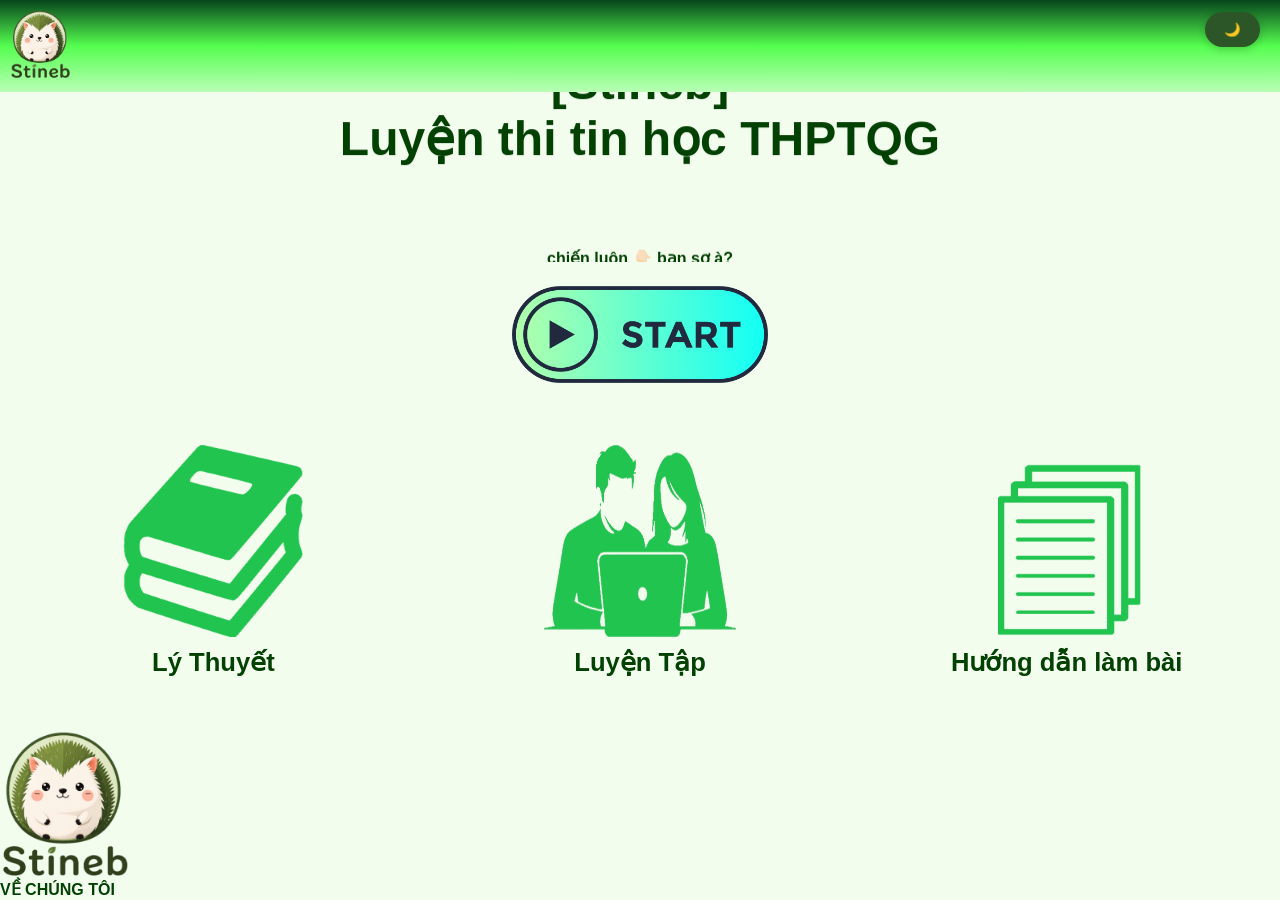
<file: index.html>
<!doctype html>
<html lang="vi">
  <head>
    <meta charset="UTF-8" />
    <meta name="viewport" content="width=device-width, initial-scale=1.0" />
    <link
      rel="shortcut icon"
      href="images/Stineb-logo.ico"
      type="image/x-icon"
    />
    <!-- LINK HERF-->
    <link rel="stylesheet" href="CSS/buttons.css" />
    <link rel="stylesheet" href="CSS/style.css" />
    <link rel="stylesheet" href="CSS/darklight.css" />
    <!-- LINK HERF-->
    <script>
      if (localStorage.getItem("theme") === "dark") {
        document.documentElement.classList.add("dark-mode");
      }
    </script>
    <!-- STYLE-->
    <style>
      marquee,
      h1 {
        text-align: center;
        font-size: 300%;
      }
    </style>
    <!-- STYLE-->
    <title>Stineb</title>
  </head>
  <body>
    <script src="JS/darklight.js"></script>
    <div class="header">
      <a href="index.html">
        <img
          src="images/StinebFullLogo.png"
          width="60"
          alt="Home"
          title="Trang chủ"
        />
      </a>
      <button id="themeBtn" onclick="toggleTheme()">🌙</button>
    </div>

    <!--THANK TASKBAR-->
    <marquee behavior="slide" direction="down" scrollamount="6">
      [Stineb]<br />Luyện thi tin học THPTQG
    </marquee>
    <br /><br /><br />
    <marquee style="font-size: medium" direction="down" scrollamount="2">
      chiến luôn 👇🏻 bạn sợ à?
    </marquee>

    <p style="text-align: center; font-size: 200%">
      <a href="HTML/LamBai.html"
        ><img class="wid20" src="images/startButton.png" alt=""
      /></a>
    </p>
    <br /><br /><br />
    <div class="ButtonsContainer">
      <div class="Button">
        <a href="HTML/LyThuyet.html"
          ><img src="images/lythuyetLogo.png" alt="lythuyetLogo.png" />
          Lý Thuyết
        </a>
      </div>
      <div class="Button">
        <a href="HTML/LuyenTap.html"
          ><img src="images/luyentapLogo.png" alt="lythuyetLogo.png" />
          Luyện Tập
        </a>
      </div>
      <div class="Button">
        <a href="HTML/HDLamBai.html"
          ><img src="images/dethiLogo.png" alt="lythuyetLogo.png" /> Hướng dẫn
          làm bài</a
        >
      </div>
    </div>
    <br /><br /><br />
    <a href="HTML/GioiThieu.html"
      ><img class="wid10" src="images/StinebFullLogo.png" alt="" /><br />VỀ
      CHÚNG TÔI</a
    >
  </body>
</html>
</file>
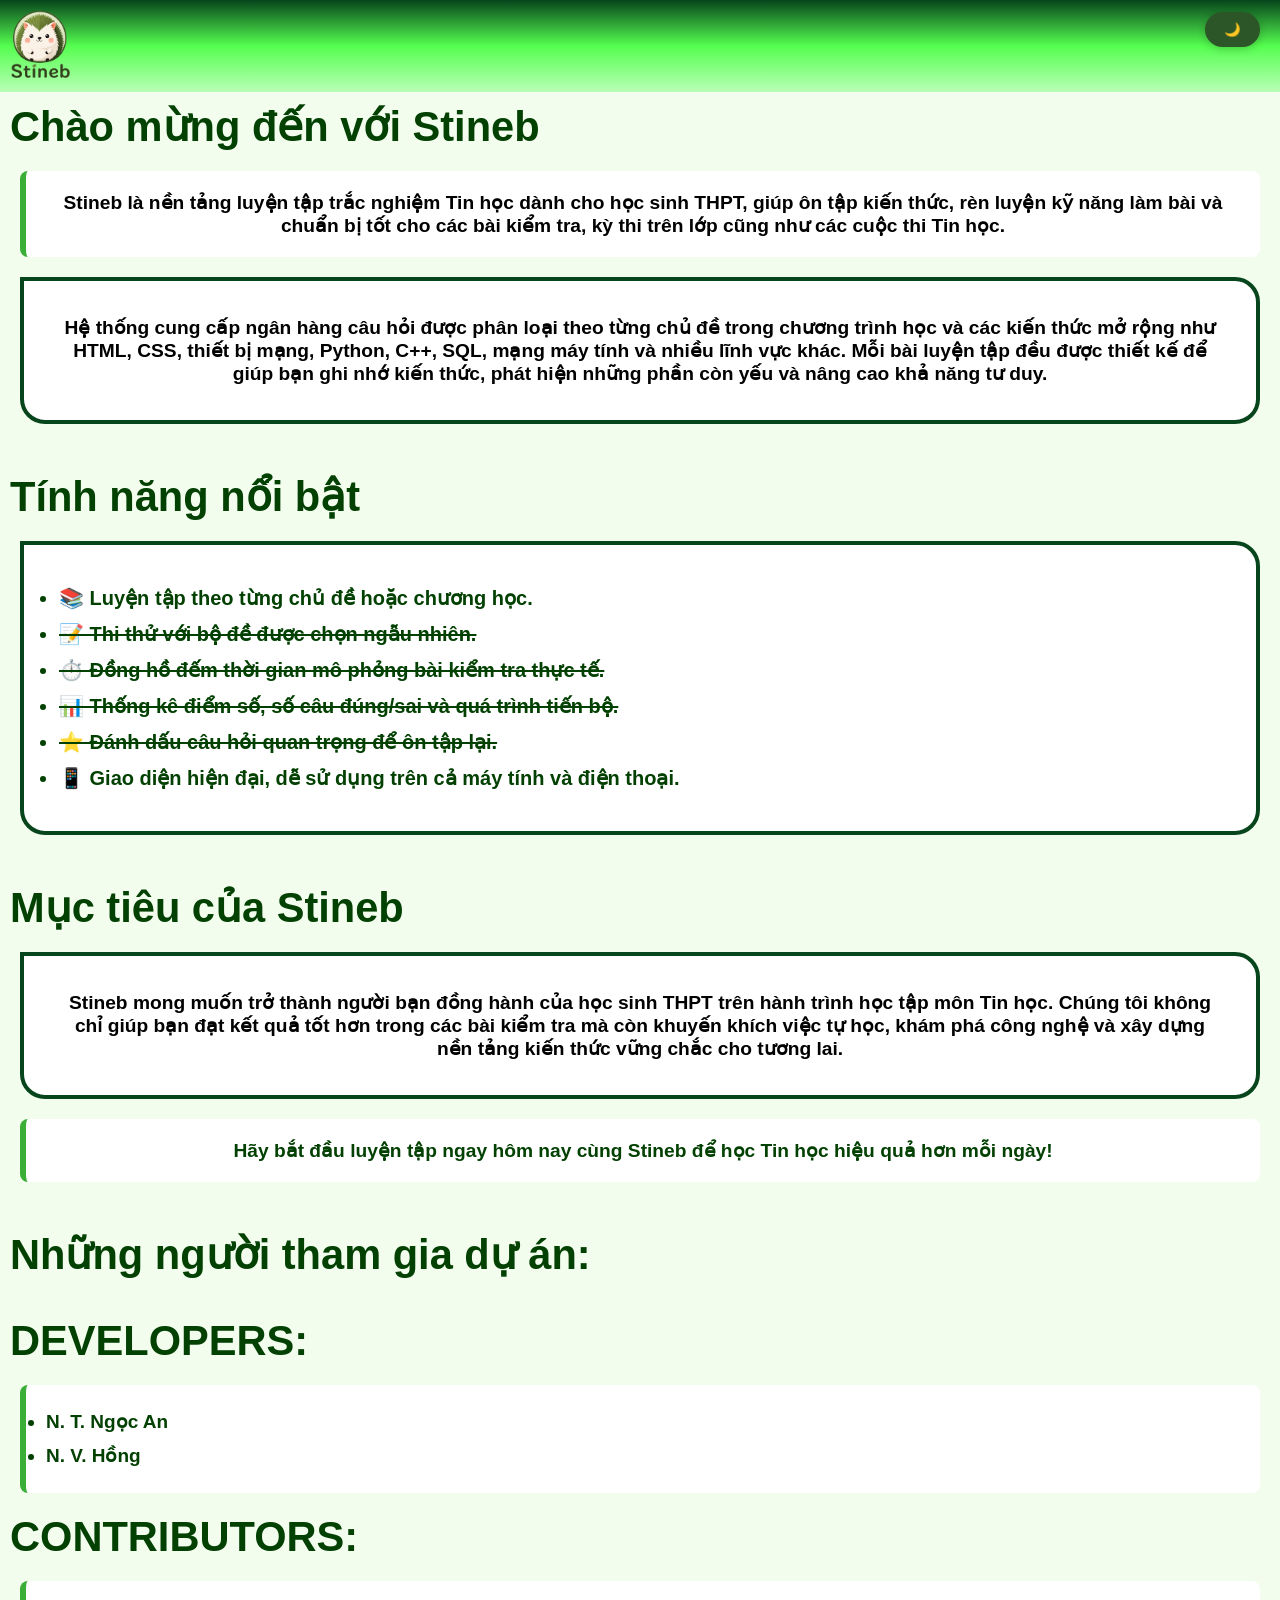
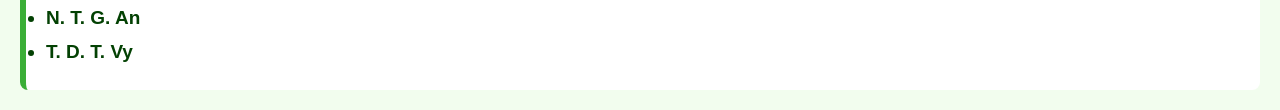
<file: HTML/GioiThieu.html>
<!doctype html>
<html lang="vi">
  <head>
    <meta charset="UTF-8" />
    <meta name="viewport" content="width=device-width, initial-scale=1.0" />
    <link
      rel="shortcut icon"
      href="../images/Stineb-logo.ico"
      type="image/x-icon"
    />
    <!-- LINK HERF-->
    <link rel="stylesheet" href="../CSS/style.css" />
    <link rel="stylesheet" href="../CSS/huongdan.css" />
    <link rel="stylesheet" href="../CSS/darklight.css">
    <!-- LINK HERF-->
      <script>
      if (localStorage.getItem("theme") === "dark") {
        document.documentElement.classList.add("dark-mode");
      }
    </script>
    <!-- STYLE-->
    <style>
      h1,
      h2 {
        text-align: left;
        margin: 10px;
        font-size: 260%;
      }
      p,
      ul {
        
        margin: 20px;
      }
      li{
        font-size: 1.5dvw;
      }
    </style>
    <!-- STYLE-->
    <title>Stineb</title>
  </head>
  <body>
     <script src="../JS/darklight.js"></script>
    <div class="header">
      <a href="../index.html">
        <img
          src="../images/StinebFullLogo.png"
          width="60"
          alt="Home"
          title="Trang chủ"
        />
      </a>
      <button id="themeBtn" onclick="toggleTheme()">🌙</button>
    
    </div>
   
    <!--THANH TASKBAR -->

    <h1>Chào mừng đến với Stineb</h1>
    <p class="note">
      Stineb là nền tảng luyện tập trắc nghiệm Tin học dành cho học sinh THPT,
      giúp ôn tập kiến thức, rèn luyện kỹ năng làm bài và chuẩn bị tốt cho các
      bài kiểm tra, kỳ thi trên lớp cũng như các cuộc thi Tin học.
    </p>
    <p class="box">
      Hệ thống cung cấp ngân hàng câu hỏi được phân loại theo từng chủ đề trong
      chương trình học và các kiến thức mở rộng như HTML, CSS, thiết bị mạng,
      Python, C++, SQL, mạng máy tính và nhiều lĩnh vực khác. Mỗi bài luyện tập
      đều được thiết kế để giúp bạn ghi nhớ kiến thức, phát hiện những phần còn
      yếu và nâng cao khả năng tư duy.
    </p>
    <br />
    
    <h1>Tính năng nổi bật</h1>
    <ul class="box">
      <li>📚 Luyện tập theo từng chủ đề hoặc chương học.</li>
      <li><del>📝 Thi thử với bộ đề được chọn ngẫu nhiên.</del></li>
      <li>
        <del>⏱️ Đồng hồ đếm thời gian mô phỏng bài kiểm tra thực tế.</del>
      </li>
      <li>
        <del>📊 Thống kê điểm số, số câu đúng/sai và quá trình tiến bộ.</del>
      </li>
      <li><del>⭐ Đánh dấu câu hỏi quan trọng để ôn tập lại.</del></li>
      <li>📱 Giao diện hiện đại, dễ sử dụng trên cả máy tính và điện thoại.</li>
    </ul>
    <br />
     
    <h1>Mục tiêu của Stineb</h1>
    <p class="box">
      Stineb mong muốn trở thành người bạn đồng hành của học sinh THPT trên hành
      trình học tập môn Tin học. Chúng tôi không chỉ giúp bạn đạt kết quả tốt
      hơn trong các bài kiểm tra mà còn khuyến khích việc tự học, khám phá công
      nghệ và xây dựng nền tảng kiến thức vững chắc cho tương lai.
    </p>
    <p class="note">
      <b>
        Hãy bắt đầu luyện tập ngay hôm nay cùng Stineb để học Tin học hiệu quả
        hơn mỗi ngày!</b
      >
    </p>
    <br />
   
    <h1>Những người tham gia dự án:</h1>
    <br />
        <h2>DEVELOPERS:  </h2>
        <ul class="note">
          <li>N. T. Ngọc An</li>
          <li>N. V. Hồng</li>
        </ul>
     <h2>CONTRIBUTORS:</h2>
   
        <ul class="note">
           <li>N. T. G. An</li>
           <li>T. D. T. Vy</li>
        </ul>
    </div> 
    </ul>
  </body>
</html>
</file>
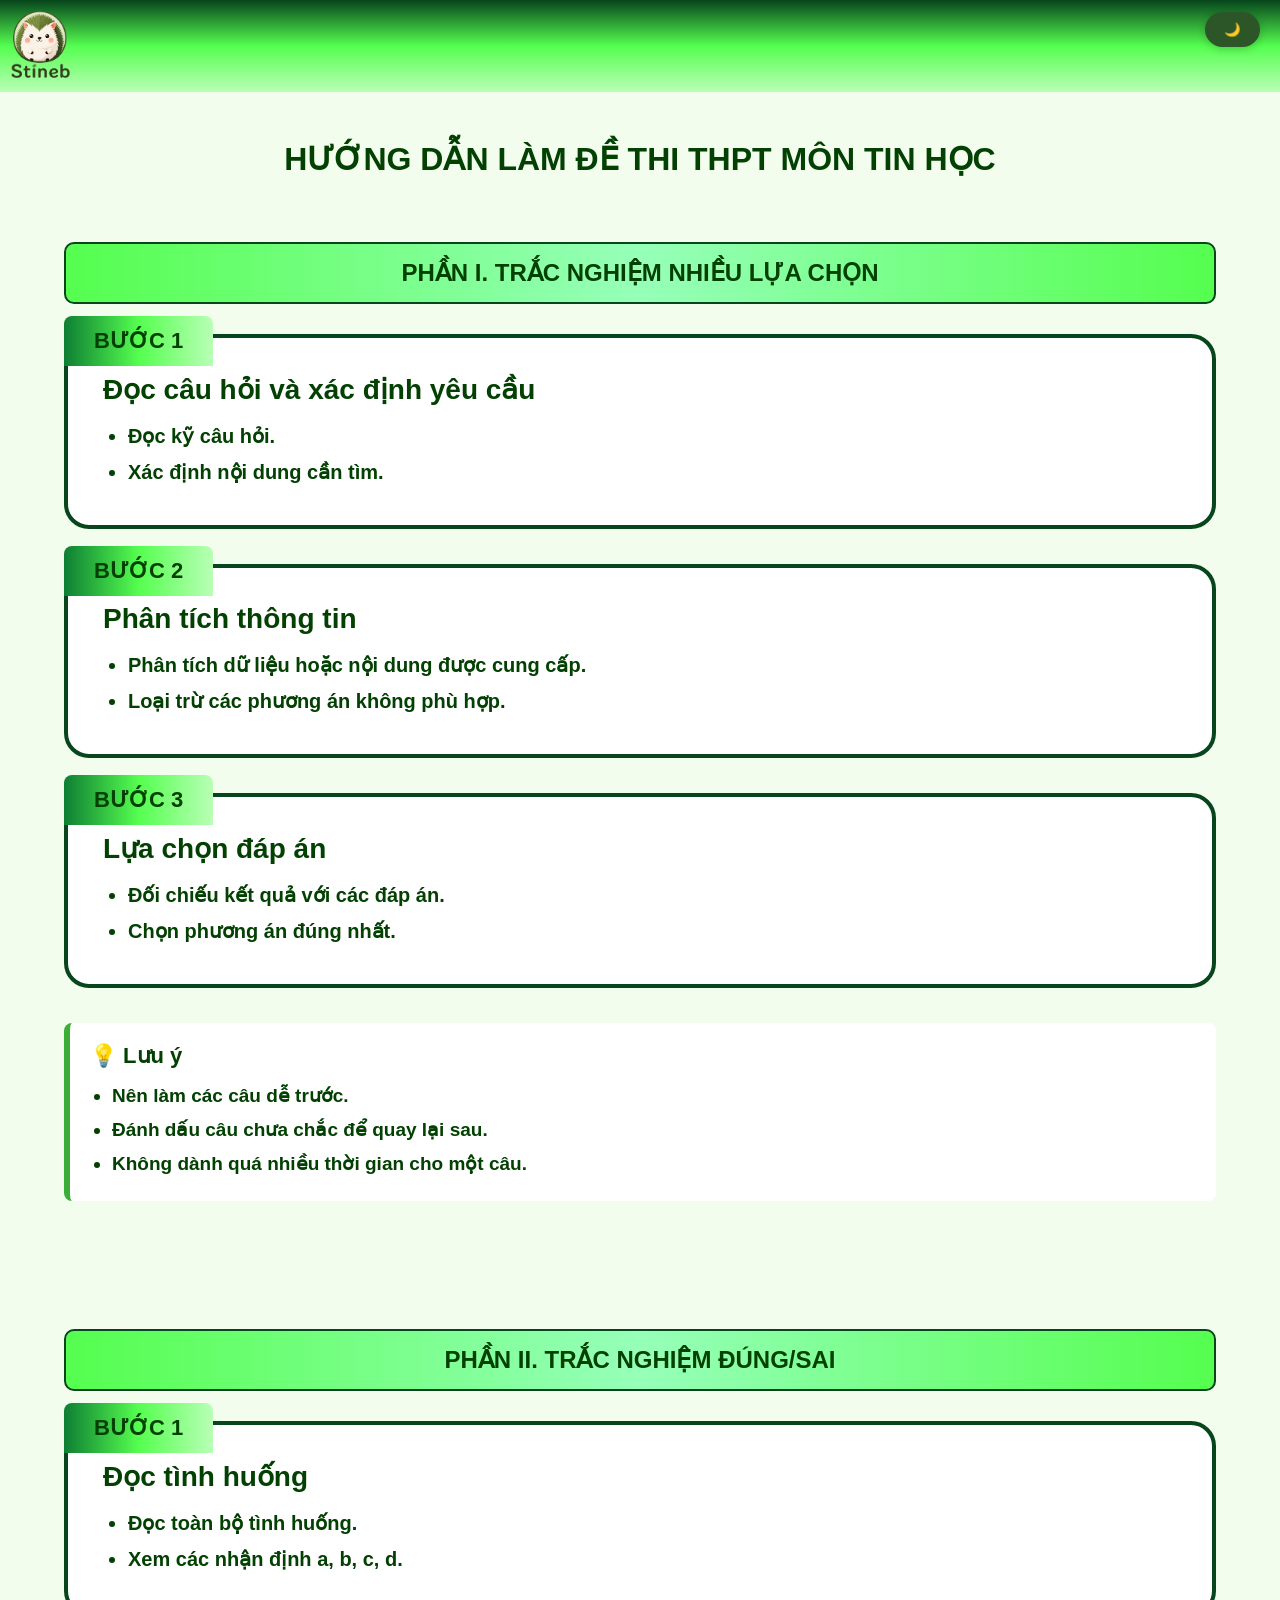
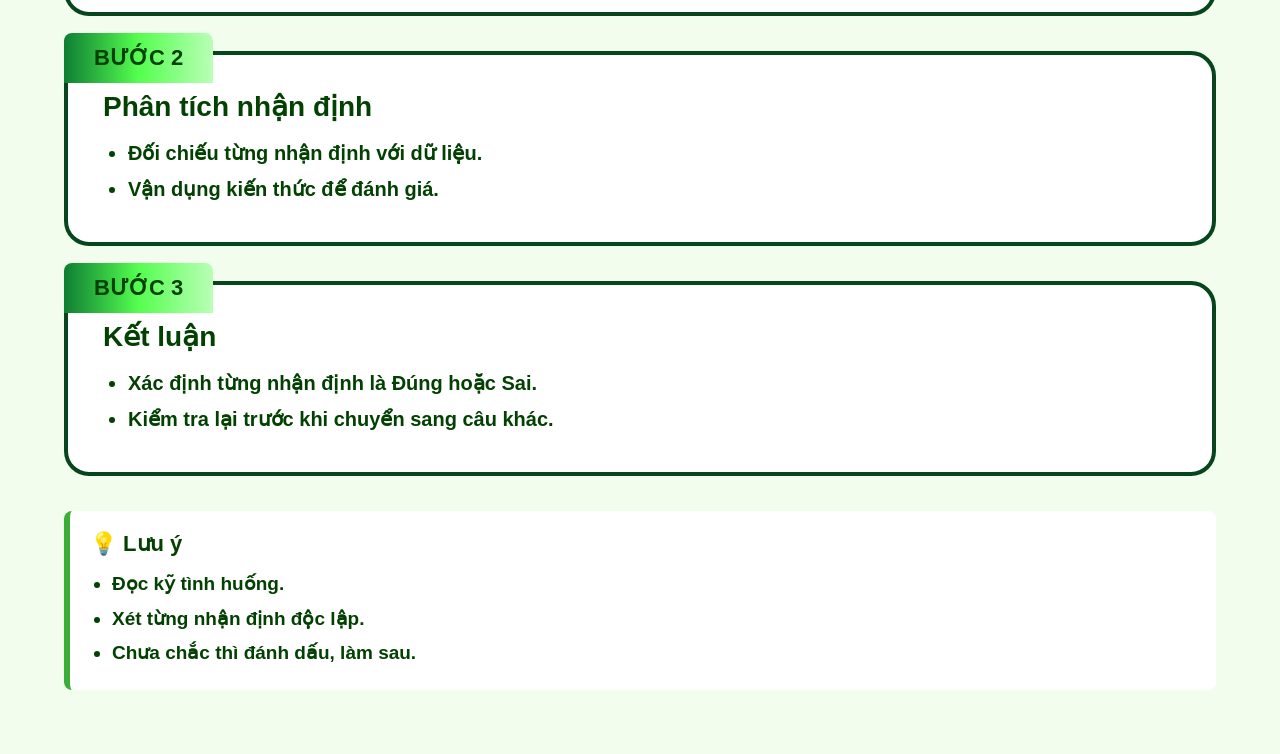
<file: HTML/HDLamBai.html>
<!doctype html>
<html lang="vi">
  <head>
    <meta charset="UTF-8" />
    <meta name="viewport" content="width=device-width, initial-scale=1.0" />
    <link
      rel="shortcut icon"
      href="../images/Stineb-logo.ico"
      type="image/x-icon"
    />
    <!-- LINK HERF-->
    <link rel="stylesheet" href="../CSS/style.css" />
    <link rel="stylesheet" href="../CSS/huongdan.css" />
    <link rel="stylesheet" href="../CSS/darklight.css" />

    <!-- LINK HERF-->
    <script>
      if (localStorage.getItem("theme") === "dark") {
        document.documentElement.classList.add("dark-mode");
      }
    </script>
    <!-- STYLE-->

    <!-- STYLE-->

    <title>Stineb</title>
  </head>

  <body>
    <script src="../JS/darklight.js"></script>
    <div class="header">
      <a href="../index.html">
        <img
          src="../images/StinebFullLogo.png"
          width="60"
          alt="Home"
          title="Trang chủ"
        />
      </a>
      <button id="themeBtn" onclick="toggleTheme()">🌙</button>
    </div>
  
    <!--THANH TASKBAR -->
    <br />
    <h1>HƯỚNG DẪN LÀM ĐỀ THI THPT MÔN TIN HỌC</h1>

    <!-- PHẦN I -->
    <div class="section">
      <h2>PHẦN I. TRẮC NGHIỆM NHIỀU LỰA CHỌN</h2>

      <div class="step">
        <div class="label">BƯỚC 1</div>
        <div class="box">
          <h3>Đọc câu hỏi và xác định yêu cầu</h3>
          <ul>
            <li>Đọc kỹ câu hỏi.</li>
            <li>Xác định nội dung cần tìm.</li>
          </ul>
        </div>
      </div>

      <div class="step">
        <div class="label">BƯỚC 2</div>
        <div class="box">
          <h3>Phân tích thông tin</h3>
          <ul>
            <li>Phân tích dữ liệu hoặc nội dung được cung cấp.</li>
            <li>Loại trừ các phương án không phù hợp.</li>
          </ul>
        </div>
      </div>

      <div class="step">
        <div class="label">BƯỚC 3</div>
        <div class="box">
          <h3>Lựa chọn đáp án</h3>
          <ul>
            <li>Đối chiếu kết quả với các đáp án.</li>
            <li>Chọn phương án đúng nhất.</li>
          </ul>
        </div>
      </div>

      <div class="note">
        <h4>💡 Lưu ý</h4>
        <ul>
          <li>Nên làm các câu dễ trước.</li>
          <li>Đánh dấu câu chưa chắc để quay lại sau.</li>
          <li>Không dành quá nhiều thời gian cho một câu.</li>
        </ul>
      </div>
    </div>

    <!-- PHẦN II -->
    <div class="section">
      <h2>PHẦN II. TRẮC NGHIỆM ĐÚNG/SAI</h2>

      <div class="step">
        <div class="label">BƯỚC 1</div>
        <div class="box">
          <h3>Đọc tình huống</h3>
          <ul>
            <li>Đọc toàn bộ tình huống.</li>
            <li>Xem các nhận định a, b, c, d.</li>
          </ul>
        </div>
      </div>

      <div class="step">
        <div class="label">BƯỚC 2</div>
        <div class="box">
          <h3>Phân tích nhận định</h3>
          <ul>
            <li>Đối chiếu từng nhận định với dữ liệu.</li>
            <li>Vận dụng kiến thức để đánh giá.</li>
          </ul>
        </div>
      </div>

      <div class="step">
        <div class="label">BƯỚC 3</div>
        <div class="box">
          <h3>Kết luận</h3>
          <ul>
            <li>Xác định từng nhận định là Đúng hoặc Sai.</li>
            <li>Kiểm tra lại trước khi chuyển sang câu khác.</li>
          </ul>
        </div>
      </div>

      <div class="note">
        <h4>💡 Lưu ý</h4>
        <ul>
          <li>Đọc kỹ tình huống.</li>
          <li>Xét từng nhận định độc lập.</li>
          <li>Chưa chắc thì đánh dấu, làm sau.</li>
        </ul>
      </div>
    </div>
  </body>
</html>
</file>
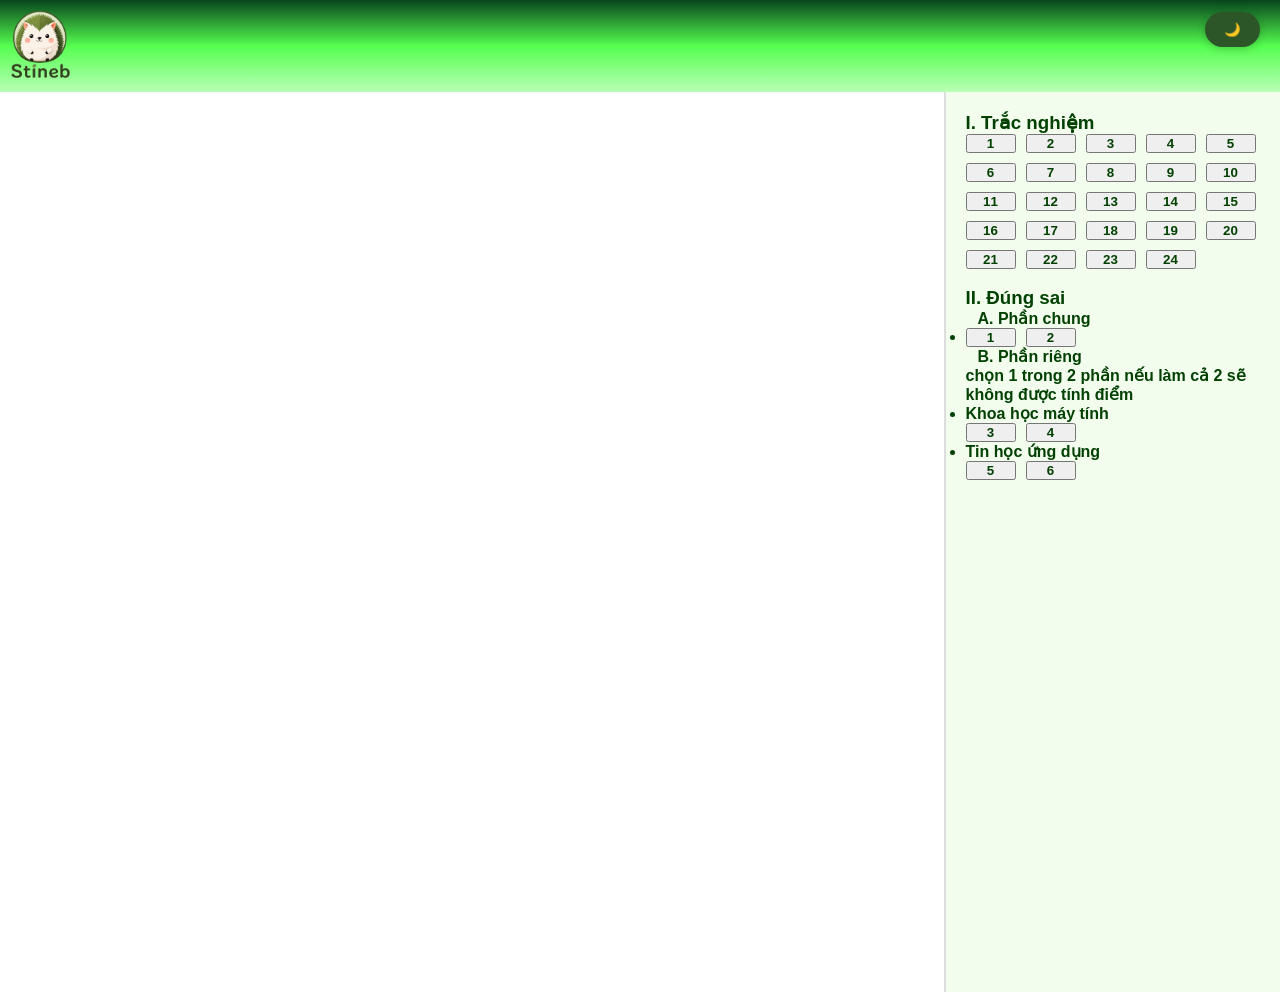
<file: HTML/LamBai.html>
<!doctype html>
<html lang="vi">
  <head>
    <meta charset="UTF-8" />
    <meta name="viewport" content="width=device-width, initial-scale=1.0" />
    <link
      rel="shortcut icon"
      href="../images/Stineb-logo.ico"
      type="image/x-icon"
    />
    <!-- LINK HERF-->
    <link rel="stylesheet" href="../CSS/style.css" />
    <link rel="stylesheet" href="../CSS/stylelambai.css" />
    <link rel="stylesheet" href="../CSS/darklight.css" />

    <!-- LINK HERF-->
    <script>
      if (localStorage.getItem("theme") === "dark") {
        document.documentElement.classList.add("dark-mode");
      }
    </script>
    <!-- STYLE-->

    <!-- STYLE-->
    <title>Stineb</title>
  </head>
  <body>
    <script src="../JS/darklight.js"></script>
    <div class="header">
      <a href="../index.html">
        <img
          src="../images/StinebFullLogo.png"
          width="60"
          alt="Home"
          title="Trang chủ"
        />
      </a>
      <button id="themeBtn" onclick="toggleTheme()">🌙</button>
    </div>
  
    <!--THANH TASKBAR -->
    <div class="container">
      <div class="question-panel">
        <!-- Nội dung câu hỏi -->
      </div>

      <div class="sidebar">
        <!-- Danh sách câu -->

        <h3>I. Trắc nghiệm</h3>
        <div class="question-list">
          <button>1</button>
          <button>2</button>
          <button>3</button>
          <button>4</button>
          <button>5</button>
          <button>6</button>
          <button>7</button>
          <button>8</button>
          <button>9</button>
          <button>10</button>
          <button>11</button>
          <button>12</button>
          <button>13</button>
          <button>14</button>
          <button>15</button>
          <button>16</button>
          <button>17</button>
          <button>18</button>
          <button>19</button>
          <button>20</button>
          <button>21</button>
          <button>22</button>
          <button>23</button>
          <button>24</button>
        </div>
        <br />
        <b style="font-size: 18.72px">II. Đúng sai</b>
        <br />
        <b>⠀A. Phần chung </b>
        <ul>
          <li>
            <div class="question-list">
              <button>1</button>
              <button>2</button>
            </div>
          </li>
        </ul>
        <b>⠀B. Phần riêng</b> <br />
        chọn 1 trong 2 phần nếu làm cả 2 sẽ không được tính điểm
        <br />
        <ul>
          <li>
            Khoa học máy tính
            <div class="question-list">
              <button>3</button>
              <button>4</button>
            </div>
          </li>
        </ul>
        <ul>
          <li>
            Tin học ứng dụng
            <div class="question-list">
              <button>5</button>
              <button>6</button>
            </div>
          </li>
        </ul>
      </div>
    </div>
  </body>
</html>
</file>
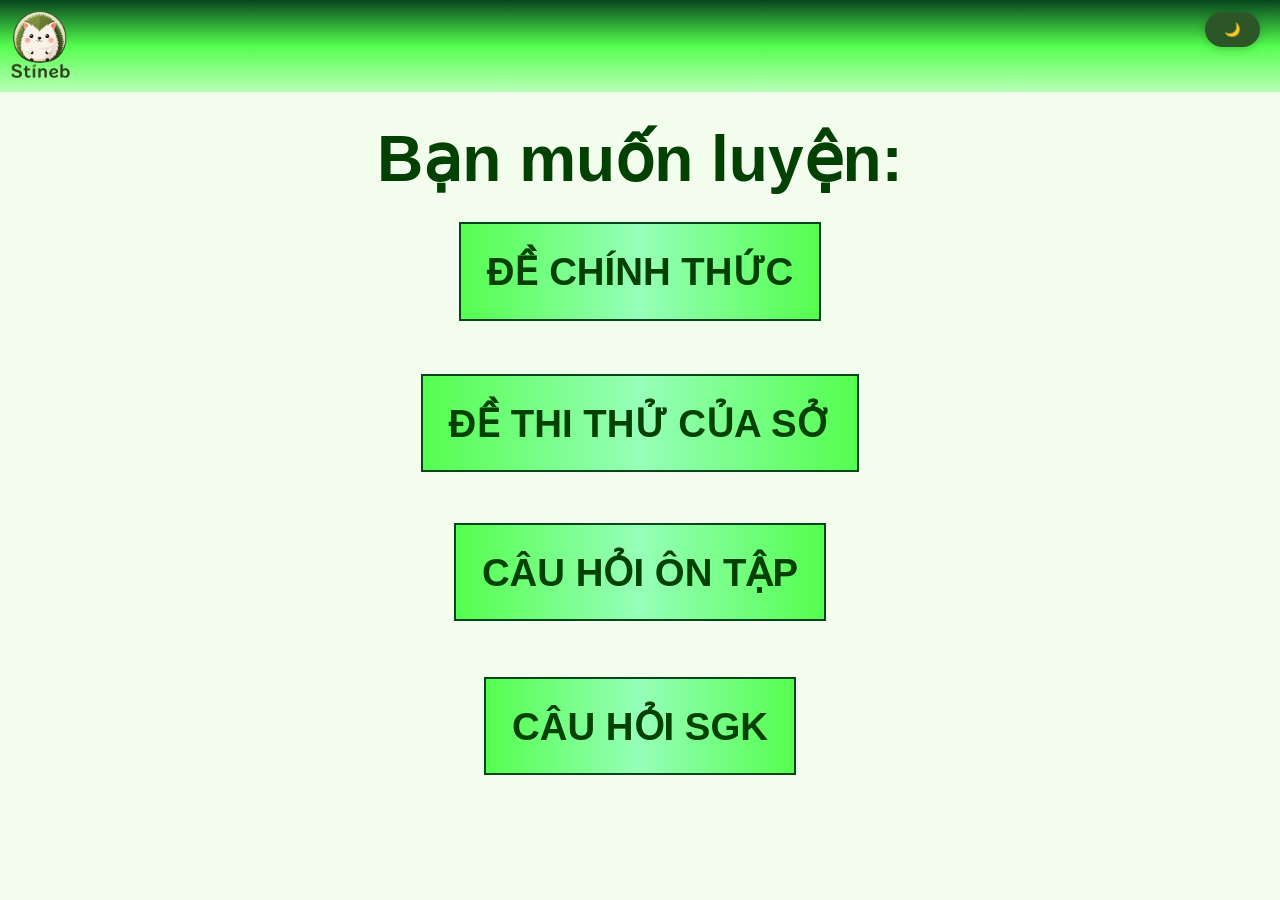
<file: HTML/LuyenTap.html>
<!doctype html>
<html lang="vi">
  <head>
    <meta charset="UTF-8" />
    <meta name="viewport" content="width=device-width, initial-scale=1.0" />
    <link
      rel="shortcut icon"
      href="../images/Stineb-logo.ico"
      type="image/x-icon"
    />
    <!-- LINK HERF-->
    <link rel="stylesheet" href="../CSS/style.css" />
    <link rel="stylesheet" href="../CSS/luyentap.css" />
    <link rel="stylesheet" href="../CSS/darklight.css" />
    <!-- LINK HERF-->
    <script>
      if (localStorage.getItem("theme") === "dark") {
        document.documentElement.classList.add("dark-mode");
      }
    </script>
    <!-- STYLE-->

    <!-- STYLE-->

    <title>Stineb</title>
  </head>

  <body>
    <script src="../JS/darklight.js"></script>
    <div class="header">
      <a href="../index.html">
        <img
          src="../images/StinebFullLogo.png"
          width="60"
          alt="Home"
          title="Trang chủ"
        />
      </a>
      <button id="themeBtn" onclick="toggleTheme()">🌙</button>
    </div>
   
    <!--THANH TASKBAR -->
    <h1 style="font-size: 5dvw" class="textcen">Bạn muốn luyện:</h1>
    <div class="container">
      <div class="ltbutton"><a href=""> ㅤĐỀ CHÍNH THỨCㅤ</a></div>
    </div>

    <div class="container">
      <div class="ltbutton"><a href="">ĐỀ THI THỬ CỦA SỞ</a></div>
    </div>

    <div class="container">
      <div class="ltbutton"><a href="">ㅤCÂU HỎI ÔN TẬPㅤ</a></div>
    </div>
    <div class="container">
      <div class="ltbutton"><a href="">ㅤCÂU HỎI SGKㅤ</a></div>
    </div>
    <br />
  </body>
</html>
</file>
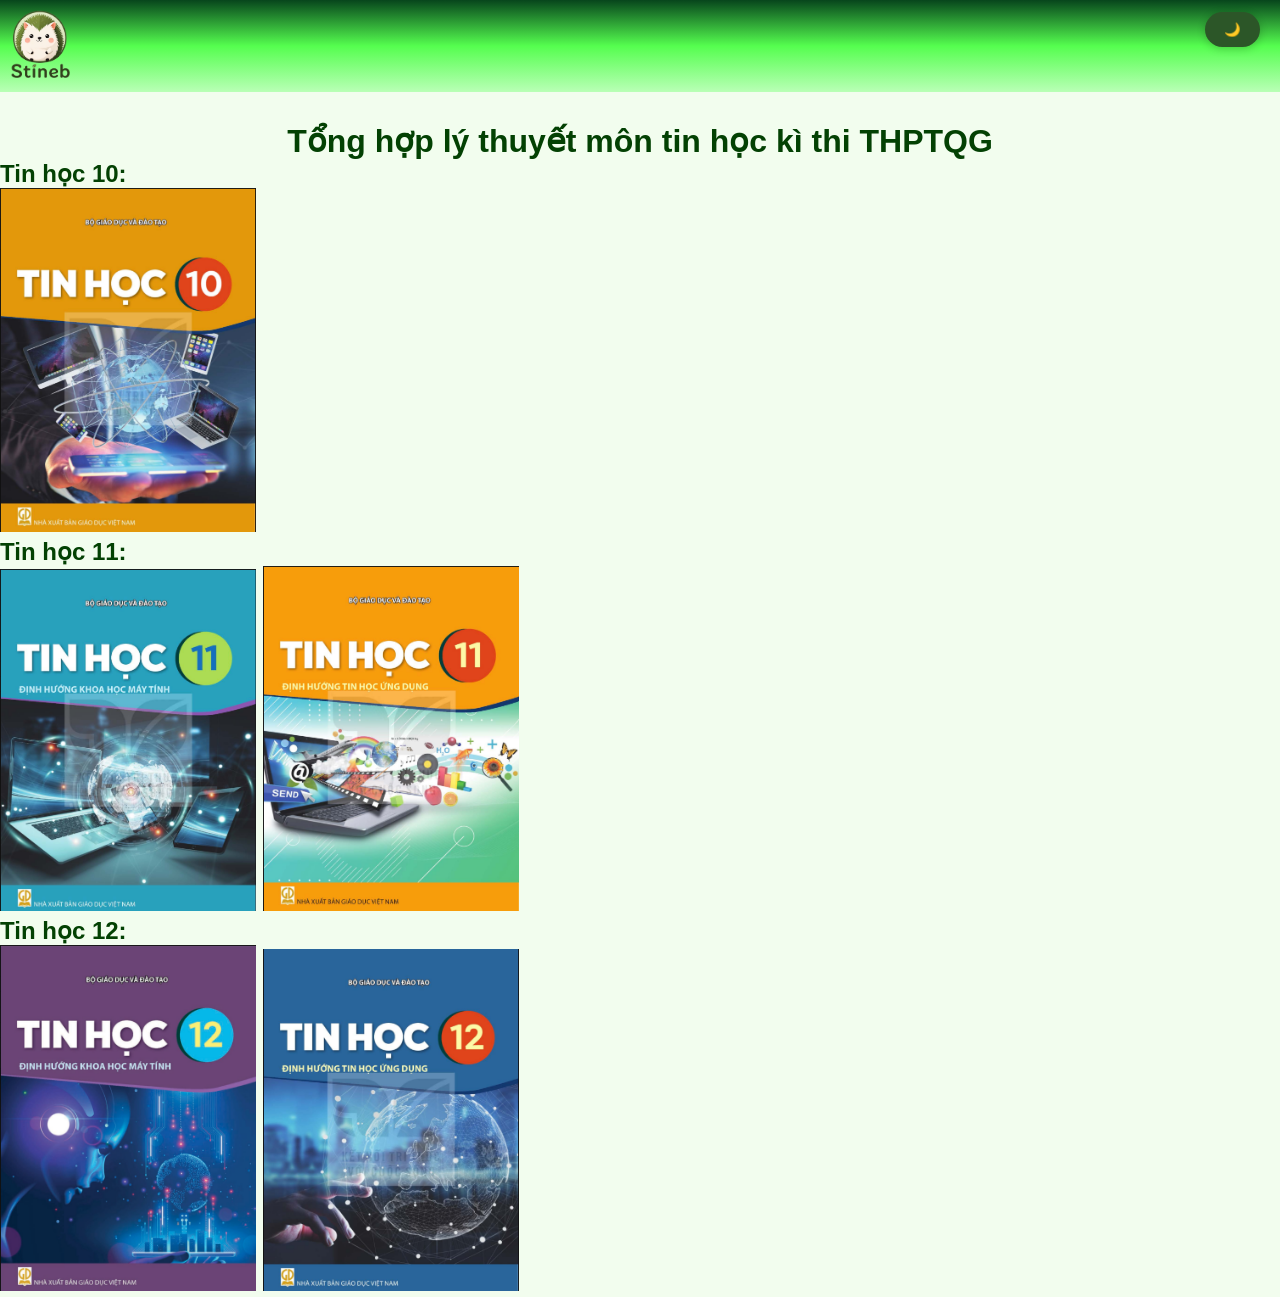
<file: HTML/LyThuyet.html>
<!doctype html>
<html lang="vi">
  <head>
    <meta charset="UTF-8" />
    <meta name="viewport" content="width=device-width, initial-scale=1.0" />
    <link
      rel="shortcut icon"
      href="../images/Stineb-logo.ico"
      type="image/x-icon"
    />
    <!-- LINK HERF-->
    <link rel="stylesheet" href="../CSS/style.css" />
    <link rel="stylesheet" href="../CSS/darklight.css" />

    <!-- LINK HERF-->
    <script>
      if (localStorage.getItem("theme") === "dark") {
        document.documentElement.classList.add("dark-mode");
      }
    </script>
    <!-- STYLE-->

    <!-- STYLE-->
    <title>Stineb</title>
  </head>
  <body>
    <script src="../JS/darklight.js"></script>
    <div class="header">
      <a href="../index.html">
        <img
          src="../images/StinebFullLogo.png"
          width="60"
          alt="Home"
          title="Trang chủ"
        />
      </a>
      <button id="themeBtn" onclick="toggleTheme()">🌙</button>
    </div>
   
    <!--THANH TASKBAR -->
    <h1 class="textcen">Tổng hợp lý thuyết môn tin học kì thi THPTQG</h1>
    <h2>
      Tin học 10: <br />
      <a
        target="_blank"
        href="https://drive.google.com/file/d/1wRu91HHfFYR7Q1fTUTJPvkgI3cpJCwKB/view?usp=drive_link"
      >
        <img class="wid20" src="../images/sgk/BiaTin10.png" alt="sgk tin 10"
      /></a>
    </h2>
    <h2>
      Tin học 11: <br />
      <a
        target="_blank"
        href="https://drive.google.com/file/d/180AM6swd9XG03BeYVEcssPd6IxOrtiCu/view?usp=drive_link"
        ><img
          class="wid20"
          src="../images/sgk/BiaTin11KHMT.png"
          alt="sgk tin 111 khmt"
      /></a>
      <a
        target="_blank"
        href="https://drive.google.com/file/d/1YJDUzOSHKRRHyKo7CWTrg3lcOhPTRWTC/view?usp=drive_link"
      >
        <img
          class="wid20"
          src="../images/sgk/BiaTin11THUD.png"
          alt="sgk tin 11 thud"
        />
      </a>
    </h2>
    <h2>
      Tin học 12: <br />
      <a
        target="_blank"
        href="https://drive.google.com/file/d/1cTIxZtwykO265-2LVyee0GVPVjJT4tcU/view?usp=drive_link"
        ><img
          class="wid20"
          src="../images/sgk/BiaTin12KHMT.png"
          alt="sgk tin 12 khmt"
      /></a>
      <a
        target="_blank"
        href="https://drive.google.com/file/d/1YlqI8Y9Xq0JRJH4W3J9kSS0xrrHG33Nk/view?usp=drive_link"
        ><img
          class="wid20"
          src="../images/sgk/BiaTin12THUD.png"
          alt="sgk tin 10 thud"
      /></a>
    </h2>
  </body>
</html>
</file>
<file: CSS/buttons.css>
.ButtonsContainer {
  display: flex;
}
.Button {
  flex: 1;

  display: flex;
}
.Button a img {
  width: 15dvw;
  height: 15dvw;
}
.Button a {
  flex: 1;
  display: flex;
  flex-direction: column;
  align-items: center;
  justify-content: center;
  text-align: center;
  font-size: 2dvw;
  gap: 10px;
}
</file>
<file: CSS/style.css>
* {
  color: rgb(3, 65, 3);
  font-weight: bold;
  font-family: Arial, Helvetica, sans-serif;
}
html,
body {
  margin: 0;
  min-height: 100%;
}
.taskbarcolor {
  background-image: linear-gradient(
    to bottom,
    rgb(7, 69, 28),
    rgb(85, 254, 79),
    rgb(185, 255, 182)
  );
  width: 100%;
}
body {
  background-color: rgb(242, 253, 238);

  background-size: cover;
  background-repeat: no-repeat;
  background-position: 1px;
}

p {
  color: rgb(0, 1, 0);
  font-size: 120%;
}
td {
  font-size: 200%;
  font-weight: bold;
}
a {
  align-items: center;
  text-decoration: none;
  transition: filter 0.3s;
}

a:hover {
  filter: brightness(70%);
}
*::selection {
  background-color: rgb(168, 255, 169);
}
/** CLASS **/
.wid20 {
  width: 20%;
}
.textcen {
  text-align: center;
}
.wid10 {
  width: 10%;
}
</file>
<file: CSS/darklight.css>
* {
  margin: 0;
  padding: 0;
  box-sizing: border-box;
  transition: 0.3s;
}

html,
body {
  min-height: 100%;
}

/* Thanh đầu */

.header {
  position: relative;
  background-image: linear-gradient(
    to bottom,
    rgb(7, 69, 28),
    rgb(85, 254, 79),
    rgb(185, 255, 182)
  );
  padding: 10px;
}

/* Nút chuyển chế độ */

#themeBtn {
  position: absolute;
  top: 12px;
  right: 20px;
  width: 55px;
  height: 35px;
  padding: 0;

  cursor: pointer;
  border: none;
  border-radius: 20px;
  background: #2c5628;
  box-shadow: 0 2px 8px rgba(0, 0, 0, 0.2);
}

#themeBtn:hover {
  background: rgb(85, 85, 85);
}

h1 {
  text-align: center;

  margin-top: 30px;
}

p {
  text-align: center;

  margin-top: 20px;
}

table {
  margin: auto;
  margin-top: 30px;
}

td {
  padding: 15px;

  font-weight: bold;
}

a {
  text-decoration: none;
  color: rgb(3, 65, 3);
}

/* ===== Chế độ tối ===== */

html.dark-mode,
html.dark-mode body {
  background: rgb(10, 10, 10);
}

html.dark-mode * {
  color: rgb(147, 234, 148);
}
html.dark-mode *::selection{
  background-color:rgb(0, 113, 38);
}
/* ===== HUONGDAN.CSS ===== */
html.dark-mode .box {
  background: #151515;
  border: 4px solid rgb(0, 62, 21);
  border-radius: 0 25px 25px 25px;
  padding: 35px;
}
html.dark-mode .note {
  background: #151515;
  border-left: 6px solid rgb(15, 137, 11);
  padding: 20px;
  border-radius: 8px;
}
html.dark-mode .label {
  position: absolute;
  top: -18px;
  left: 0;
  background: linear-gradient(
    to left,
    rgb(0, 0, 0),
    rgb(4, 36, 15),
    rgb(0, 0, 0)
  );
  border: 2px solid rgb(0, 96, 32);
  padding: 12px 30px;
  font-size: 22px;
  font-weight: bold;
  border-radius: 8px 8px 0 0;
}
html.dark-mode .section h2 {
  background: linear-gradient(
    to right,

    rgb(0, 0, 0),
    rgb(4, 36, 15),
    rgb(0, 0, 0)
  );
}
/* ===== LUYENTAP.CSS ===== */
html.dark-mode .ltbutton a {
  text-decoration: none;
  background: linear-gradient(
    to right,

    rgb(0, 0, 0),
    rgb(4, 36, 15),
    rgb(0, 0, 0)
  );
  margin: 2dvw;
  padding: 2dvw;
  border: 2px solid rgb(7, 69, 28);
  font-size: 3dvw;
}
/* ===== LAMBAISTYLE.CSS ===== */
html.dark-mode .question-panel {
  flex: 3;
  padding: 30px;
  background-color: #151515;
}

html.dark-mode .sidebar {
  flex: 1;
  border-left: 2px solid #151515;
  padding: 20px;
}
html.dark-mode button {
  background-color: #151515;
  color: rgb(59, 255, 62);
  border: 2px solid rgb(7, 69, 28);
}
html.dark-mode button:hover {
  background-color: rgb(29, 81, 30);
}
/* ===== TASKBAR DARKMODE ===== */

html.dark-mode .header {
  background-image: linear-gradient(
    to bottom,
    rgb(0, 113, 38),
    rgb(4, 36, 15),
    rgb(0, 0, 0)
  );
}

html.dark-mode #themeBtn {
  background: rgb(195, 255, 198);
  color: black;
}
</file>
<file: CSS/huongdan.css>
* {
  margin: 0;
  padding: 0;
  box-sizing: border-box;
}

h1 {
  text-align: center;

  margin-bottom: 0%;
}

.section {
  width: 100%;
  padding: 5%;
}

.section h2 {
  background: linear-gradient(
    to right,

    rgb(85, 254, 79),
    rgb(150, 255, 185),
    rgb(85, 254, 79)
  );
  border: 2px solid rgb(7, 69, 28);
  text-align: center;
  padding: 15px;
  border-radius: 10px;
  margin-bottom: 30px;
}

.step {
  position: relative;
  margin-bottom: 35px;
}

.label {
  position: absolute;
  top: -18px;
  left: 0;
  background: linear-gradient(
    to right,
    rgb(14, 126, 51),
    rgb(85, 254, 79),
    rgb(185, 255, 182)
  );

  padding: 12px 30px;
  font-size: 22px;
  font-weight: bold;
  border-radius: 8px 8px 0 0;
}

.box {
  background: #fff;
  border: 4px solid rgb(7, 69, 28);
  border-radius: 0 25px 25px 25px;
  padding: 35px;
}

.box h3 {
  margin-bottom: 12px;
  font-size: 28px;
}

.box ul {
  margin-left: 25px;
}

.box li {
  font-size: 20px;
  line-height: 1.8;
}

.note {
  background: white;
  border-left: 6px solid rgb(58, 174, 54);
  padding: 20px;
  border-radius: 8px;
  
}

.note h4 {
  margin-bottom: 10px;
  font-size: 22px;
}

.note ul {
  margin-left: 22px;
}

.note li {
  font-size: 19px;
  line-height: 1.8;
}
</file>
<file: CSS/stylelambai.css>
.container{
    display:flex;
    height:100vh;
    margin:0px;
}

.question-panel{
    flex:3;
    padding:30px;
    background-color: white;
}

.sidebar{
    flex:1;
    border-left:2px solid #ddd;
    padding:20px;
}
.question-list{
    display:grid;
    grid-template-columns:repeat(5,50px);
    gap:10px;
}
</file>
<file: CSS/luyentap.css>
.container {
  display: flex;
  align-items: center;
  justify-content: center;
}
.ltbutton {
  margin: 2dvw;
  padding: 2dvw;
}
.ltbutton a {
  text-decoration: none;
  background: linear-gradient(
    to right,

    rgb(85, 254, 79),
    rgb(150, 255, 185),
    rgb(85, 254, 79)
  );
  margin: 2dvw;
  padding: 2dvw;
  border: 2px solid rgb(7, 69, 28);
  font-size: 3dvw;
}
</file>
